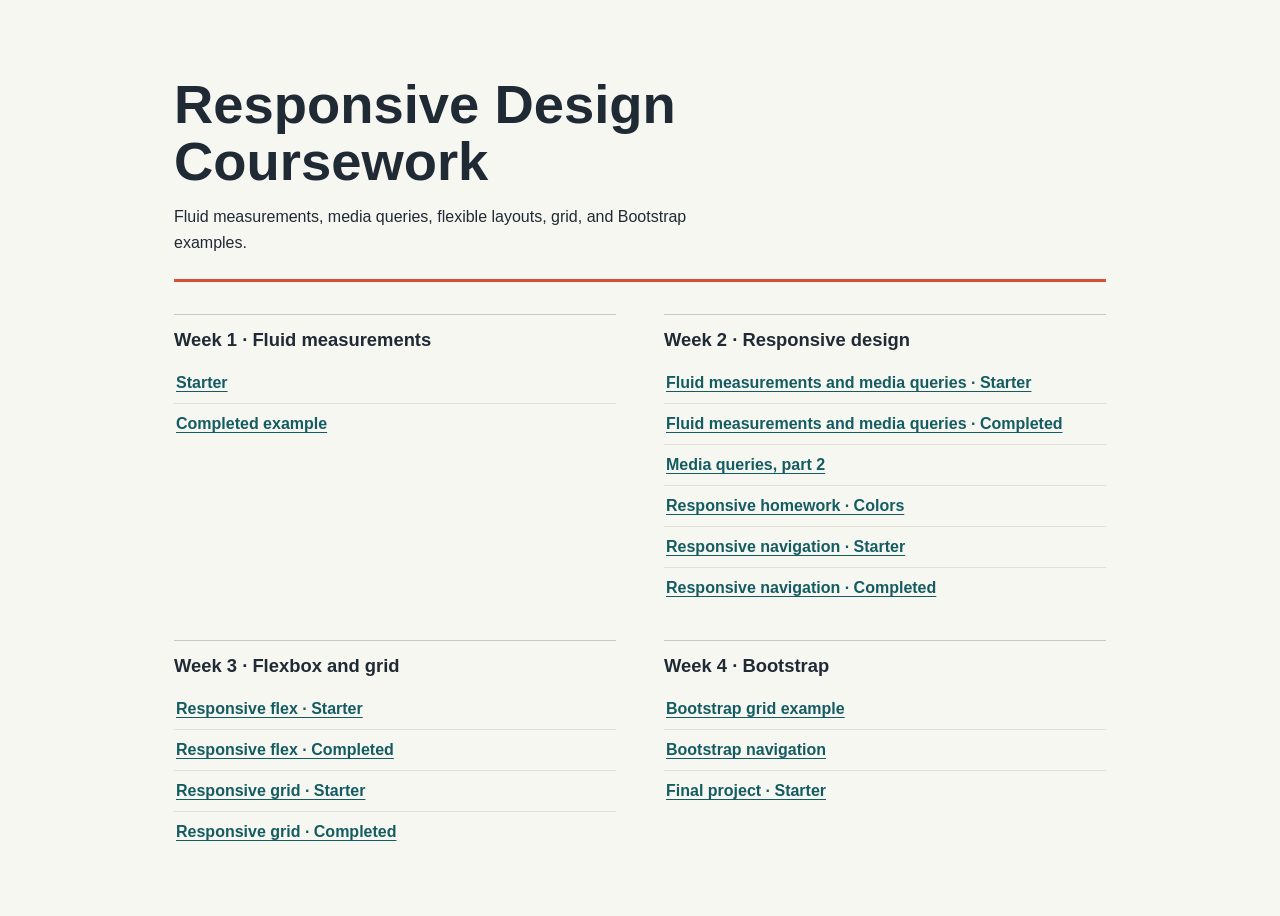
<file: index.html>
<!DOCTYPE html>
<html lang="en">
<head>
  <meta charset="UTF-8">
  <meta name="viewport" content="width=device-width, initial-scale=1">
  <meta name="theme-color" content="#f7f7f2">
  <title>Responsive Design Coursework</title>
  <style>
    :root {
      color-scheme: light;
      font-family: "Trebuchet MS", Verdana, sans-serif;
      color: #202a34;
      background: #f7f7f2;
    }

    * { box-sizing: border-box; }

    body {
      max-width: 980px;
      margin: 0 auto;
      padding: 48px 24px 64px;
    }

    header {
      padding: 28px 0 24px;
      border-bottom: 3px solid #d84f35;
    }

    h1 {
      max-width: 620px;
      margin: 0;
      font-size: clamp(2rem, 5vw, 3.4rem);
      line-height: 1.05;
    }

    header p { max-width: 580px; margin: 14px 0 0; line-height: 1.6; }

    .weeks {
      display: grid;
      grid-template-columns: repeat(auto-fit, minmax(min(100%, 390px), 1fr));
      gap: 32px 48px;
      padding-top: 32px;
    }

    section { border-top: 1px solid #c8c9c1; padding-top: 14px; }
    h2 { margin: 0 0 12px; font-size: 1.15rem; }
    ul { list-style: none; margin: 0; padding: 0; }
    li + li { border-top: 1px solid #e0e0d9; }
    a { display: block; padding: 11px 2px; color: #145c62; font-weight: 600; text-decoration-thickness: 1px; text-underline-offset: 3px; }
    a:hover { color: #a63324; }
    a:focus-visible { outline: 3px solid #d84f35; outline-offset: 3px; }

    @media (max-width: 520px) {
      body { padding: 28px 18px 44px; }
      .weeks { gap: 26px; }
    }
  </style>
</head>
<body>
  <header>
    <h1>Responsive Design Coursework</h1>
    <p>Fluid measurements, media queries, flexible layouts, grid, and Bootstrap examples.</p>
  </header>

  <main class="weeks">
    <section aria-labelledby="week-1">
      <h2 id="week-1">Week 1 · Fluid measurements</h2>
      <ul>
        <li><a href="RD-week1-fluid_measurements_starter/index.html">Starter</a></li>
        <li><a href="RD-week1-fluid_measurements_completed/index.html">Completed example</a></li>
      </ul>
    </section>

    <section aria-labelledby="week-2">
      <h2 id="week-2">Week 2 · Responsive design</h2>
      <ul>
        <li><a href="RD-week2-fluid_measurements_and_media_queries_starter/index.html">Fluid measurements and media queries · Starter</a></li>
        <li><a href="RD-week2-fluid_measurements_and_media_queries_completed/index.html">Fluid measurements and media queries · Completed</a></li>
        <li><a href="RD-week2-media_queries_pt2/index.html">Media queries, part 2</a></li>
        <li><a href="RD-week2-responsive_hw_starter/index.html">Responsive homework · Colors</a></li>
        <li><a href="RD-week2-responsive_navigation_starter/index.html">Responsive navigation · Starter</a></li>
        <li><a href="RD-week2-responsive_navigation_completed/index.html">Responsive navigation · Completed</a></li>
      </ul>
    </section>

    <section aria-labelledby="week-3">
      <h2 id="week-3">Week 3 · Flexbox and grid</h2>
      <ul>
        <li><a href="RD-week3-responsive_flex_starter/index.html">Responsive flex · Starter</a></li>
        <li><a href="RD-week3-responsive_flex_complete/index.html">Responsive flex · Completed</a></li>
        <li><a href="RD-week3-responsive_grid_starter/index.html">Responsive grid · Starter</a></li>
        <li><a href="RD-week3-responsive_grid_complete/index.html">Responsive grid · Completed</a></li>
      </ul>
    </section>

    <section aria-labelledby="week-4">
      <h2 id="week-4">Week 4 · Bootstrap</h2>
      <ul>
        <li><a href="RD-week4-bootstrap_grid_example/index.html">Bootstrap grid example</a></li>
        <li><a href="RD-week4-bootstrap_navigation/index.html">Bootstrap navigation</a></li>
        <li><a href="RD-week4-final_project_starter/index.html">Final project · Starter</a></li>
      </ul>
    </section>
  </main>
</body>
</html>
</file>
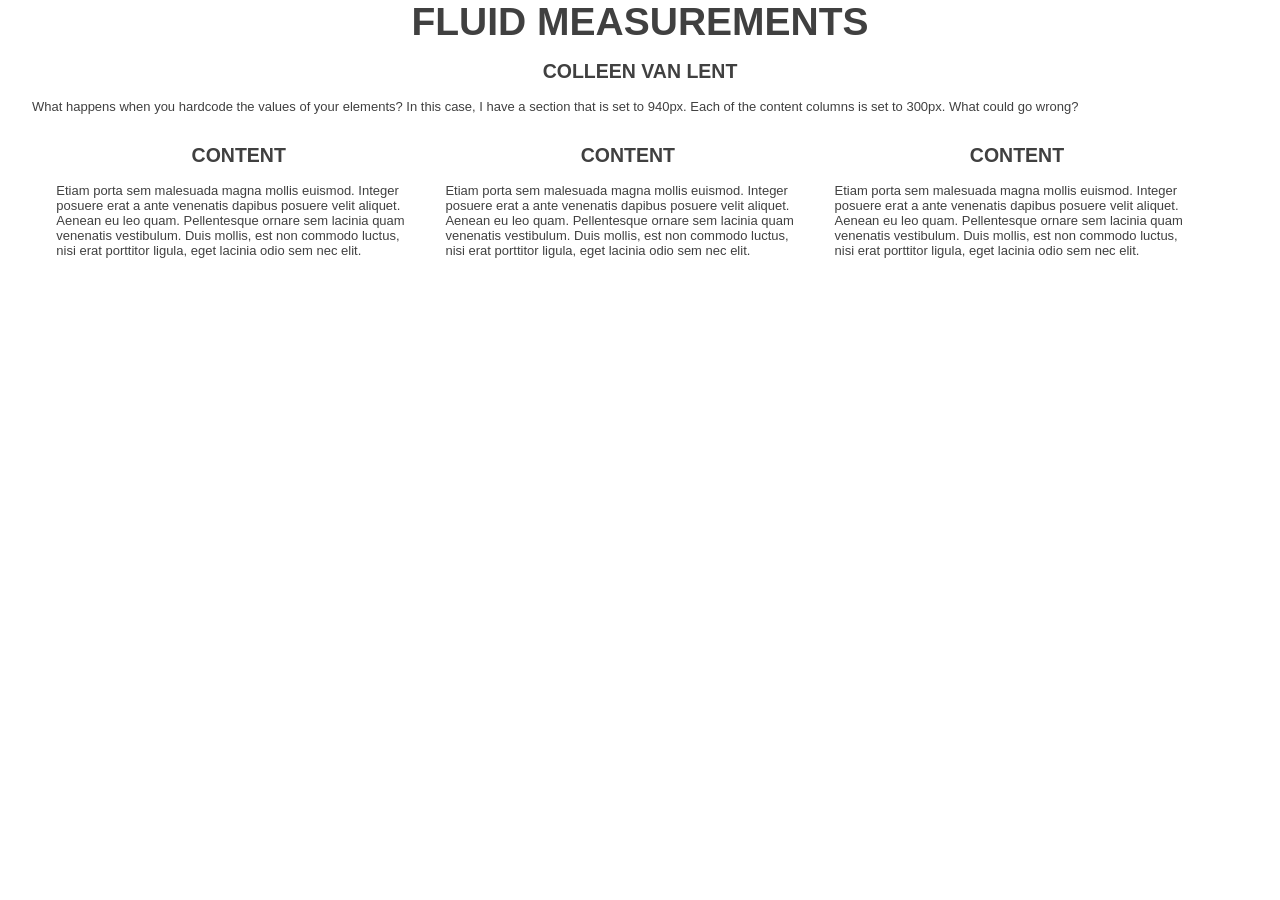
<file: RD-week1-fluid_measurements_completed/index.html>
<!DOCTYPE html>
<html lang="en">
<head>
  <meta charset="UTF-8">
  <meta name="viewport" content="width=device-width, initial-scale=1.0">
  <title>Fluid Measurements</title>
  <link rel="stylesheet" href="css/style.css">
</head>
  <body>
    <header>

	        <h1>Fluid Measurements</h1>
	        <h2>Colleen van Lent</h2>
    </header>
    
    <main>
      <!-- Content -->
      <p>What happens when you hardcode the values of your elements?  In this case, I have a section that is set to 940px.  Each of the content columns is set to 300px.  What could go wrong?</p>
      <div class="column">
        <h2>Content</h2>
        <p>Etiam porta sem malesuada magna mollis euismod. Integer posuere erat a ante venenatis dapibus posuere velit aliquet. Aenean eu leo quam. Pellentesque ornare sem lacinia quam venenatis vestibulum. Duis mollis, est non commodo luctus, nisi erat porttitor ligula, eget lacinia odio sem nec elit.</p>
      </div>
      <div class="column">
        <h2>Content</h2>
        <p>Etiam porta sem malesuada magna mollis euismod. Integer posuere erat a ante venenatis dapibus posuere velit aliquet. Aenean eu leo quam. Pellentesque ornare sem lacinia quam venenatis vestibulum. Duis mollis, est non commodo luctus, nisi erat porttitor ligula, eget lacinia odio sem nec elit.</p>
      </div>
       <div class="column">
        <h2>Content</h2>
        <p>Etiam porta sem malesuada magna mollis euismod. Integer posuere erat a ante venenatis dapibus posuere velit aliquet. Aenean eu leo quam. Pellentesque ornare sem lacinia quam venenatis vestibulum. Duis mollis, est non commodo luctus, nisi erat porttitor ligula, eget lacinia odio sem nec elit.</p>
      </div>
    </main><!-- .row -->

  </body>
</html>
<!-- partial -->
  
</body>
</html>
</file>
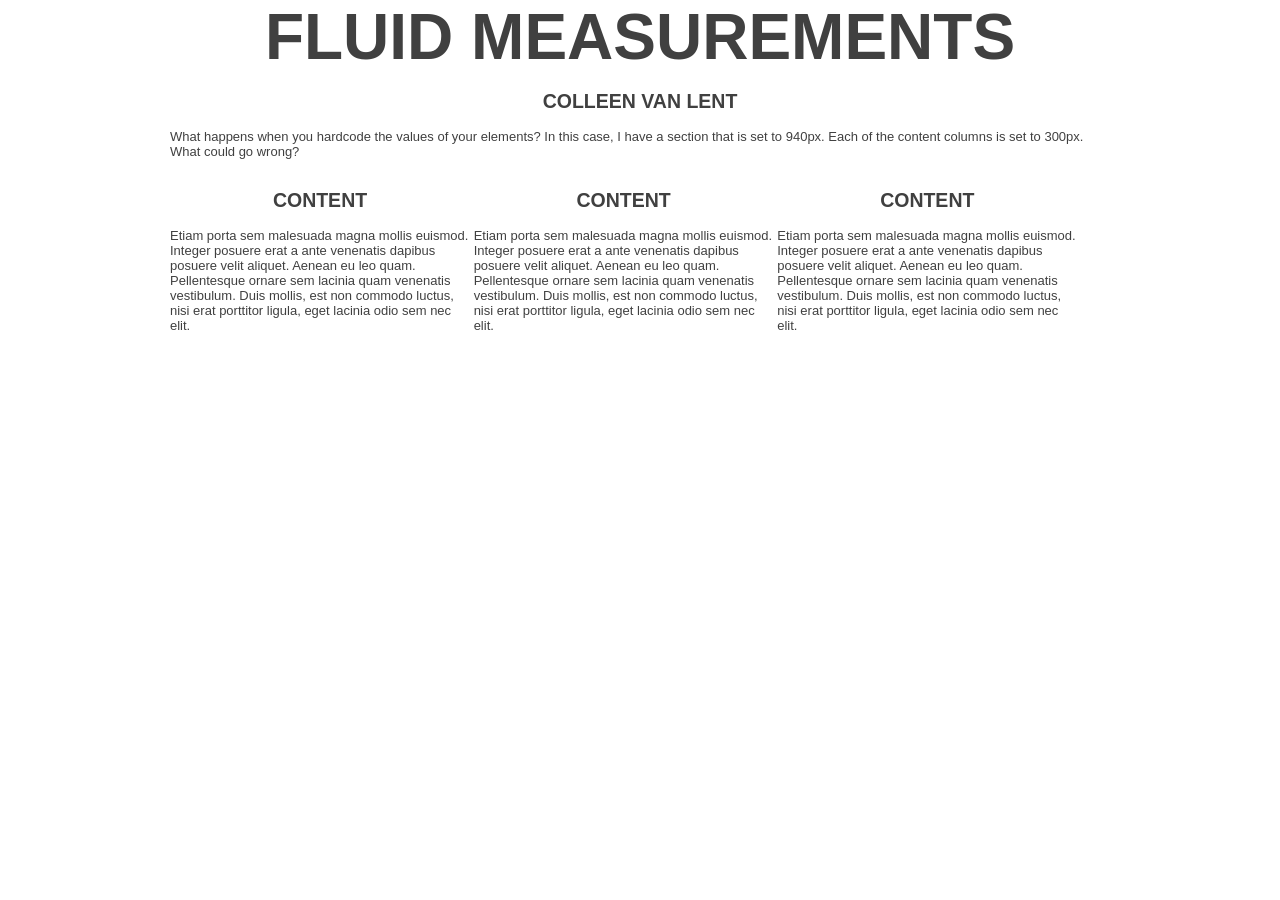
<file: RD-week1-fluid_measurements_starter/index.html>
<!DOCTYPE html>
<html lang="en">
<head>
  <meta charset="UTF-8">
  <meta name="viewport" content="width=device-width, initial-scale=1.0">
  <title>Fluid Measurements</title>
  <link rel="stylesheet" href="css/style.css">
</head>

<header>

     <h1>Fluid Measurements</h1>
     <h2>Colleen van Lent</h2>
 </header>

 <main>
    <!-- Content -->
    <p>What happens when you hardcode the values of your elements?  In this case, I have a section that is set to 940px.  Each of the content columns is set to 300px.  What could go wrong?</p>
    <div class="column">
      <h2>Content</h2>
      <p>Etiam porta sem malesuada magna mollis euismod. Integer posuere erat a ante venenatis dapibus posuere velit aliquet. Aenean eu leo quam. Pellentesque ornare sem lacinia quam venenatis vestibulum. Duis mollis, est non commodo luctus, nisi erat porttitor ligula, eget lacinia odio sem nec elit.</p>
    </div>
    <div class="column">
      <h2>Content</h2>
      <p>Etiam porta sem malesuada magna mollis euismod. Integer posuere erat a ante venenatis dapibus posuere velit aliquet. Aenean eu leo quam. Pellentesque ornare sem lacinia quam venenatis vestibulum. Duis mollis, est non commodo luctus, nisi erat porttitor ligula, eget lacinia odio sem nec elit.</p>
    </div>
     <div class="column">
      <h2>Content</h2>
      <p>Etiam porta sem malesuada magna mollis euismod. Integer posuere erat a ante venenatis dapibus posuere velit aliquet. Aenean eu leo quam. Pellentesque ornare sem lacinia quam venenatis vestibulum. Duis mollis, est non commodo luctus, nisi erat porttitor ligula, eget lacinia odio sem nec elit.</p>
    </div>
  </main>


</html>
</file>
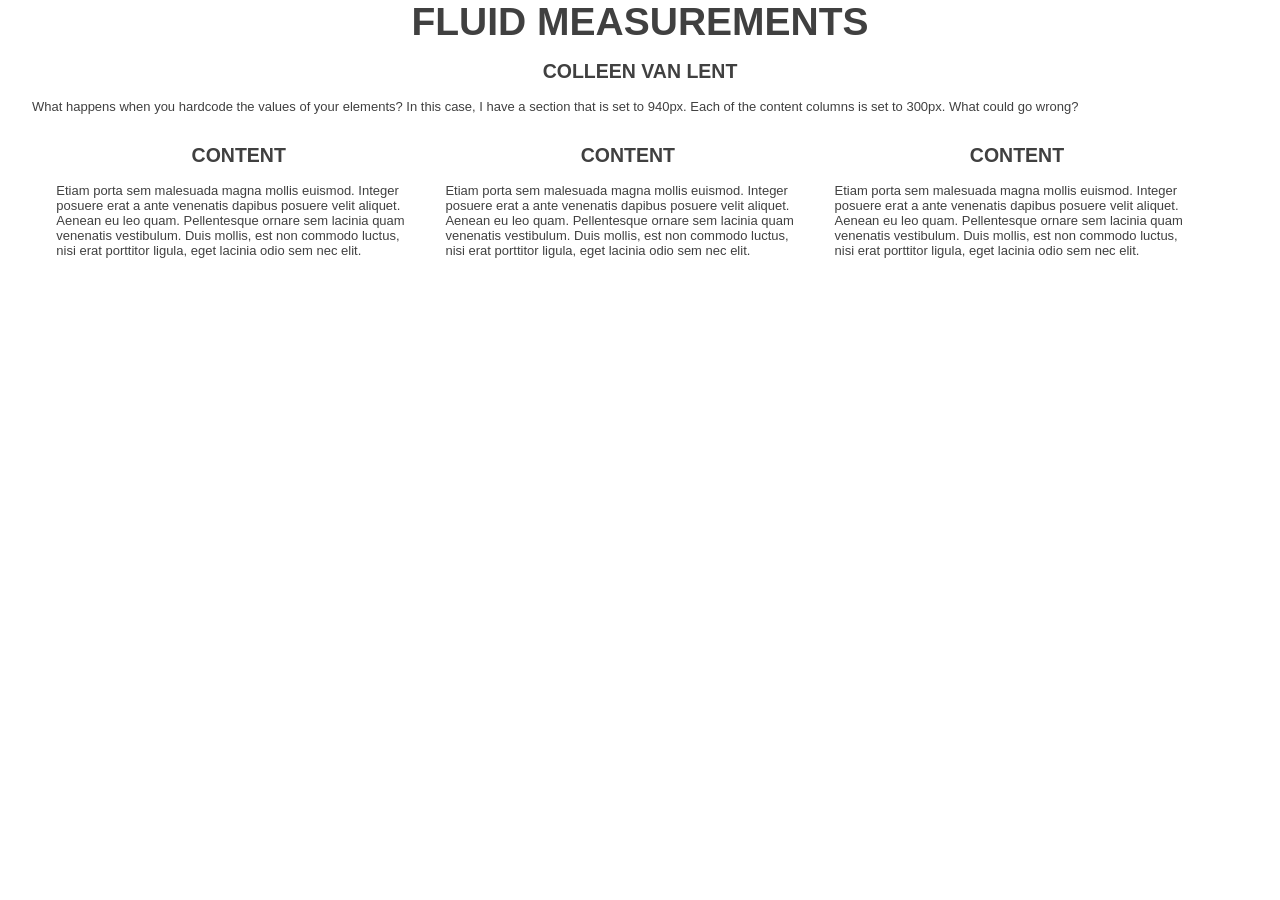
<file: RD-week2-fluid_measurements_and_media_queries_completed/index.html>
<!DOCTYPE html>
<html lang="en">
<head>
  <meta charset="UTF-8">
  <meta name="viewport" content="width=device-width, initial-scale=1.0">
    <title>Fluid Measurements</title>
        <link href="css/style.css" rel="stylesheet">
  </head>
  <body>
    <header>

	        <h1>Fluid Measurements</h1>
	        <h2>Colleen van Lent</h2>
    </header>
    
    <main>
      <!-- Content -->
      <p>What happens when you hardcode the values of your elements?  In this case, I have a section that is set to 940px.  Each of the content columns is set to 300px.  What could go wrong?</p>
      <div class="column">
        <h2>Content</h2>
        <p>Etiam porta sem malesuada magna mollis euismod. Integer posuere erat a ante venenatis dapibus posuere velit aliquet. Aenean eu leo quam. Pellentesque ornare sem lacinia quam venenatis vestibulum. Duis mollis, est non commodo luctus, nisi erat porttitor ligula, eget lacinia odio sem nec elit.</p>
      </div>
      <div class="column">
        <h2>Content</h2>
        <p>Etiam porta sem malesuada magna mollis euismod. Integer posuere erat a ante venenatis dapibus posuere velit aliquet. Aenean eu leo quam. Pellentesque ornare sem lacinia quam venenatis vestibulum. Duis mollis, est non commodo luctus, nisi erat porttitor ligula, eget lacinia odio sem nec elit.</p>
      </div>
       <div class="column">
        <h2>Content</h2>
        <p>Etiam porta sem malesuada magna mollis euismod. Integer posuere erat a ante venenatis dapibus posuere velit aliquet. Aenean eu leo quam. Pellentesque ornare sem lacinia quam venenatis vestibulum. Duis mollis, est non commodo luctus, nisi erat porttitor ligula, eget lacinia odio sem nec elit.</p>
      </div>
    </main><!-- .row -->

  </body>
</html>
</file>
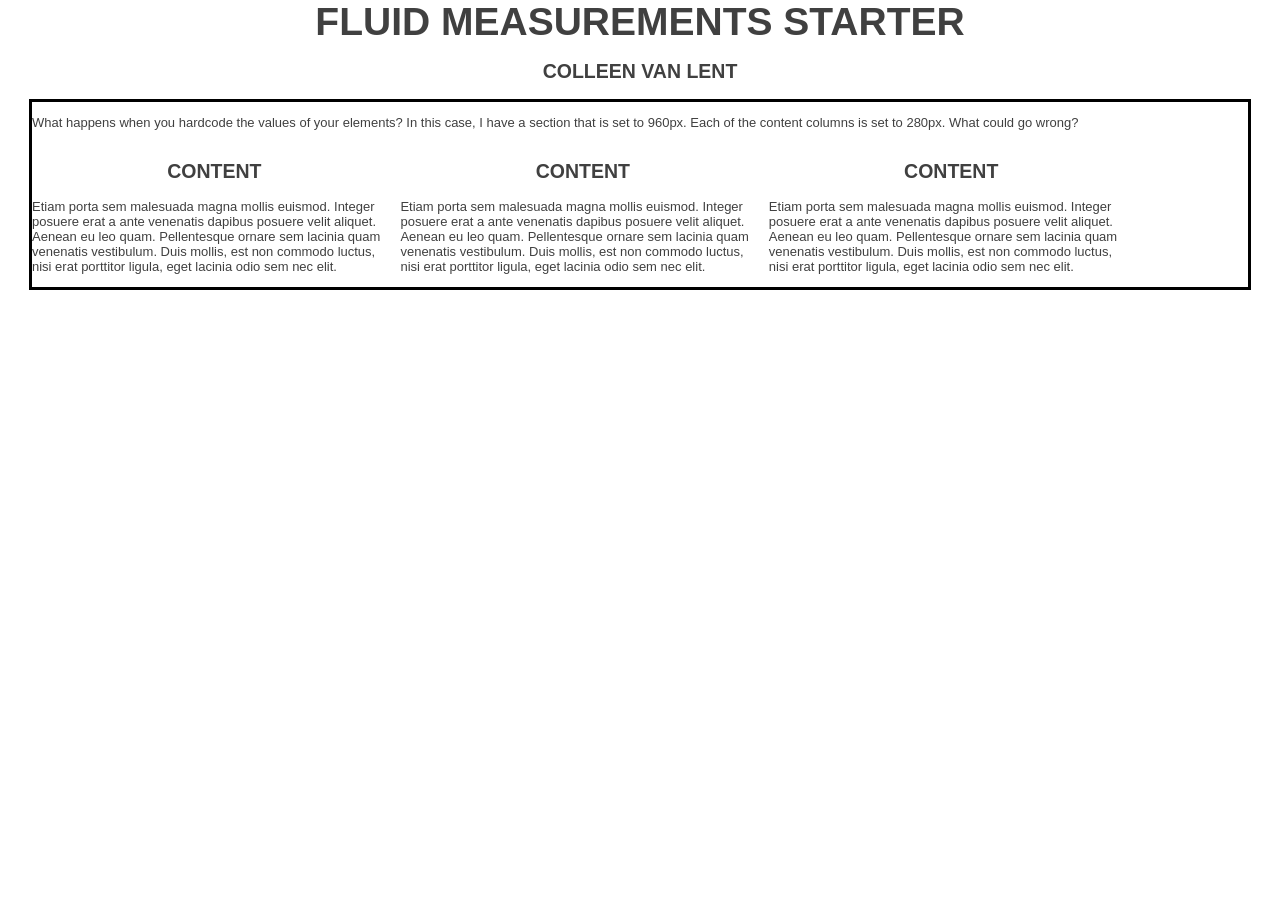
<file: RD-week2-fluid_measurements_and_media_queries_starter/index.html>
<!DOCTYPE html>
<html lang="en">
<head>
  <meta charset="UTF-8">
  <meta name="viewport" content="width=device-width, initial-scale=1.0">
  <title>Document</title>
  <link rel="stylesheet" href="css/style.css">
</head>
<body>
    <header>
	        <h1>Fluid Measurements Starter</h1>
	        <h2>Colleen van Lent</h2>
    </header>
    
    <main>
      <!-- Content -->
      <p>What happens when you hardcode the values of your elements?  In this case, I have a section that is set to 960px.  Each of the content columns is set to 280px.  What could go wrong?</p>
      <div class="column">
        <h2>Content</h2>
        <p>Etiam porta sem malesuada magna mollis euismod. Integer posuere erat a ante venenatis dapibus posuere velit aliquet. Aenean eu leo quam. Pellentesque ornare sem lacinia quam venenatis vestibulum. Duis mollis, est non commodo luctus, nisi erat porttitor ligula, eget lacinia odio sem nec elit.</p>
      </div>
      <div class="column">
        <h2>Content</h2>
        <p>Etiam porta sem malesuada magna mollis euismod. Integer posuere erat a ante venenatis dapibus posuere velit aliquet. Aenean eu leo quam. Pellentesque ornare sem lacinia quam venenatis vestibulum. Duis mollis, est non commodo luctus, nisi erat porttitor ligula, eget lacinia odio sem nec elit.</p>
      </div>
       <div class="column">
        <h2>Content</h2>
        <p>Etiam porta sem malesuada magna mollis euismod. Integer posuere erat a ante venenatis dapibus posuere velit aliquet. Aenean eu leo quam. Pellentesque ornare sem lacinia quam venenatis vestibulum. Duis mollis, est non commodo luctus, nisi erat porttitor ligula, eget lacinia odio sem nec elit.</p>
      </div>
    </main>

  </body>
</html>
</file>
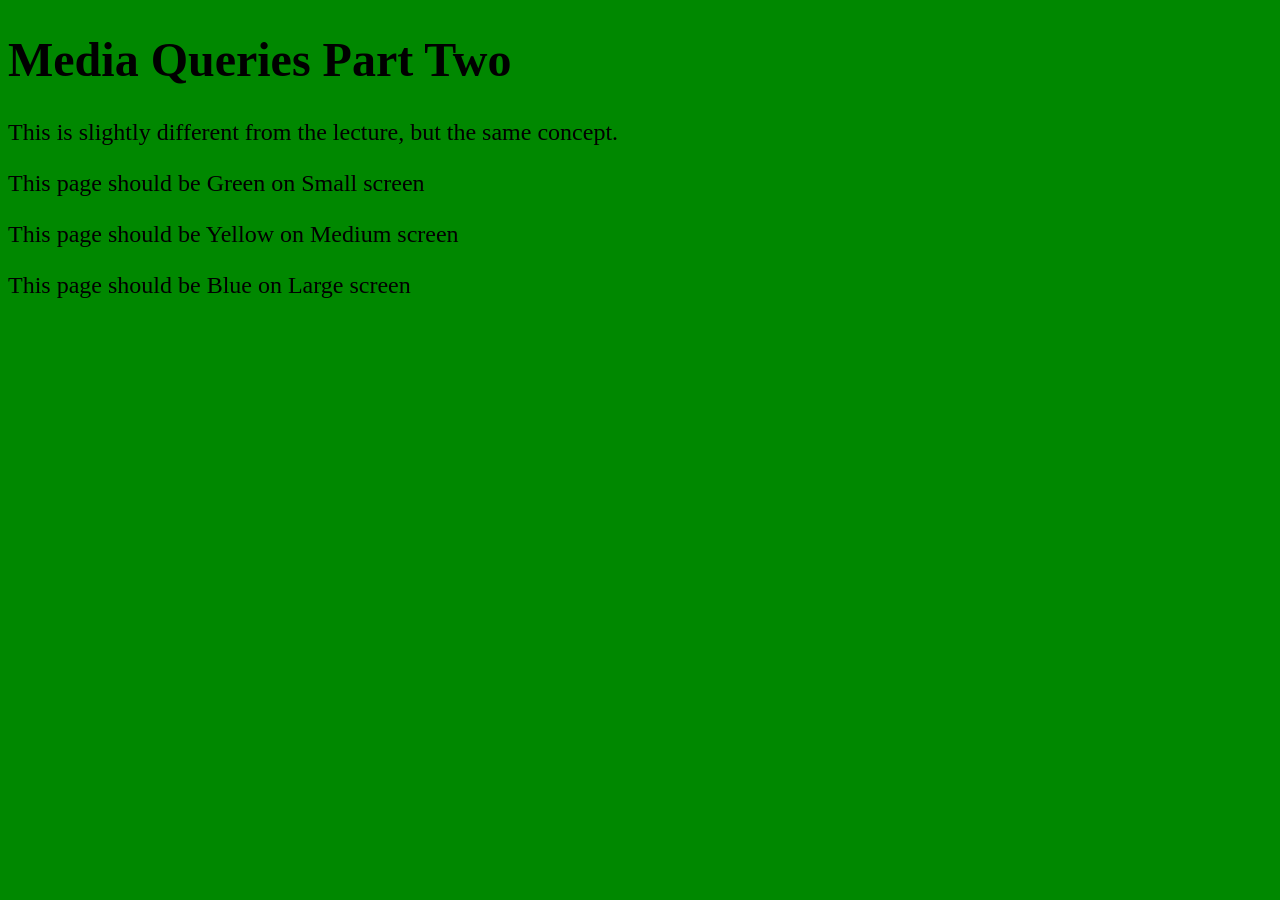
<file: RD-week2-media_queries_pt2/index.html>
<!DOCTYPE html>
<html lang="en">
<head>
  <meta charset="UTF-8">
  <meta name="viewport" content="width=device-width, initial-scale=1.0">
  <title>Media Queries Part 2</title>
  <link rel="stylesheet" href="css/style.css">
</head>
<h1>Media Queries Part Two</h1>
<main>
  <p> This is slightly different from the lecture, but the same concept.</p>
  <p class = "mobile"> This page should be Green on Small screen</p>
  
  <p class = "mid">This page should be Yellow on Medium screen</p>
  
  <p class = "large">This page should be Blue on Large screen
</p>
</main>

</html>
</file>
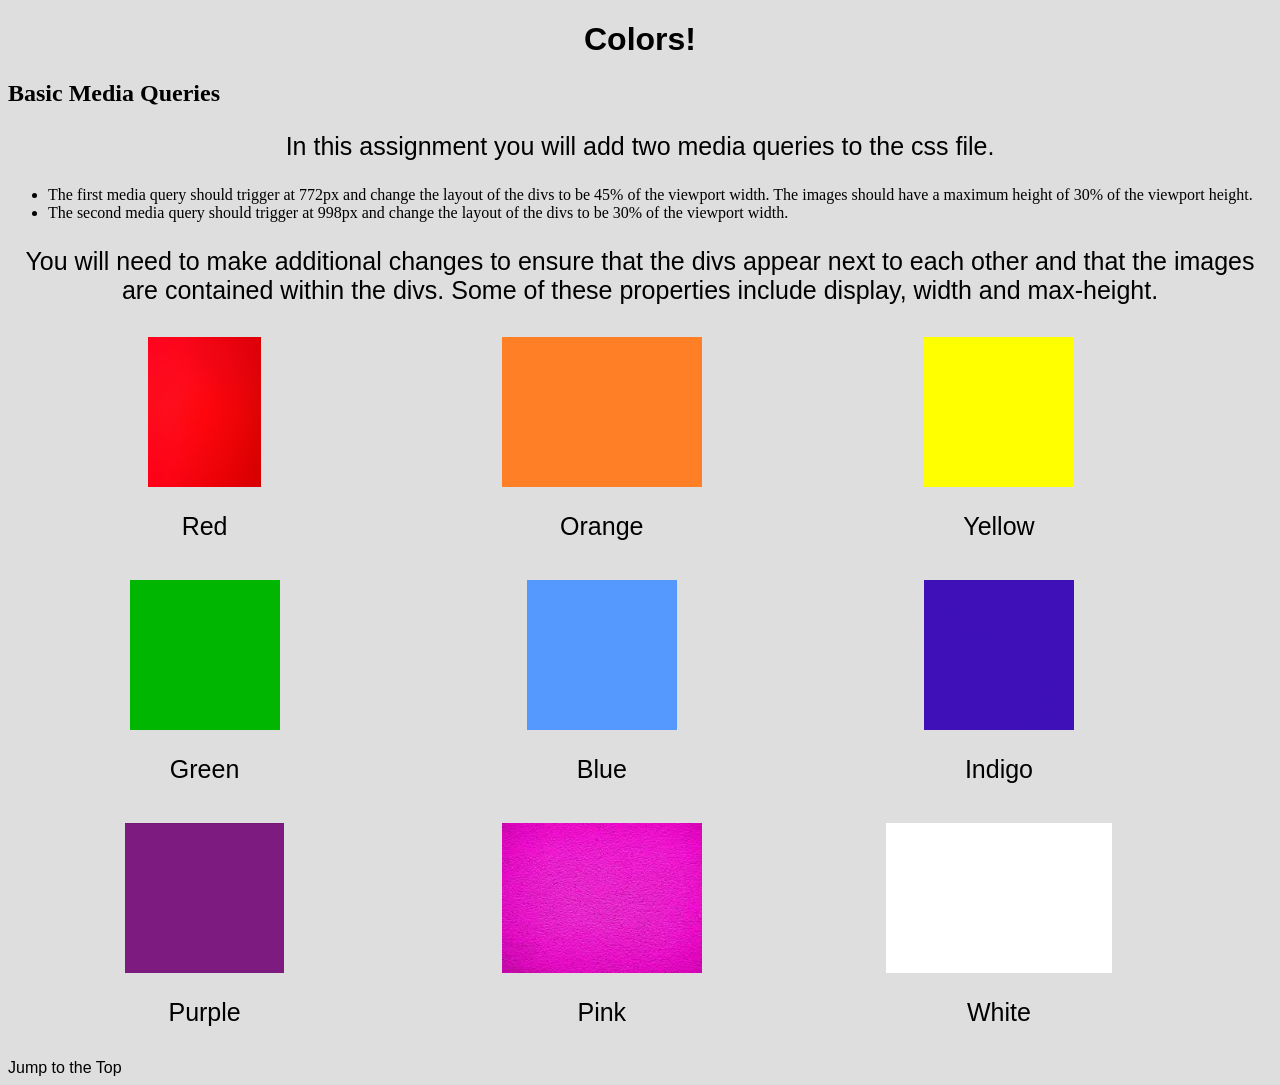
<file: RD-week2-responsive_hw_starter/index.html>
<!DOCTYPE html>
<html lang="en">

<head>
  <meta charset="UTF-8">
  <meta http-equiv="X-UA-Compatible" content="IE=edge">
  <meta name="viewport" content="width=device-width, initial-scale=1.0">
  <title>Colors</title>
  <link rel="stylesheet" href="css/style.css">
</head>

<body>
  <header>
    <h1 id="top">Colors!</h1>
  </header>

  <main>
    <h2>Basic Media Queries</h2>
    <p>In this assignment you will add two media queries to the css file.</p>
    <ul>
      <li>The first media query should trigger at 772px and change the layout of the divs to be 45% of the viewport width. The images should have a maximum height of 30% of the viewport height.</li>

      <li>The second media query should trigger at 998px and change the layout of the divs to be 30% of the viewport width.</li>
    </ul>
    <p>You will need to make additional changes to ensure that the divs appear next to each other and that the images are contained within the divs.  Some of these properties include display, width and max-height.</p>

    <div>
      <img src="images/Red.jpeg" alt="Red" width="200">
      <p class = "label">Red</p>
    </div>
    <div>
      <img src="images/Orange.png" alt="Orange" width="200">
      <p class = "label">Orange</p>
    </div>
    <div>
      <img src="images/Yellow.png" alt="Yellow" width="200">
      <p class = "label">Yellow</p>
    </div>
    <div>
      <img src="images/Green.png" alt="Green" width="200">
      <p class = "label">Green</p>
    </div>
    <div>
      <img src="images/Blue.png" alt="Blue" width="200">
      <p class = "label">Blue</p>
    </div>
    <div>
      <img src="images/Indigo.jpeg" alt="Indigo" width="200">
      <p class = "label">Indigo</p>
    </div>
    <div>
      <img src="images/Purple.png" alt="Purple" width="200">
      <p class = "label">Purple</p>
    </div>
    <div>
      <img src="images/Pink.jpeg" alt="Pink" width="200">
      <p class = "label">Pink</p>
    </div>
    <div>
      <img src="images/White.png" alt="White" width="200">
      <p class = "label">White</p>
    </div>
    </div>
  </main>

  <footer>
    <a href="#top">Jump to the Top</a>
  </footer>
</body>

</html>
</file>
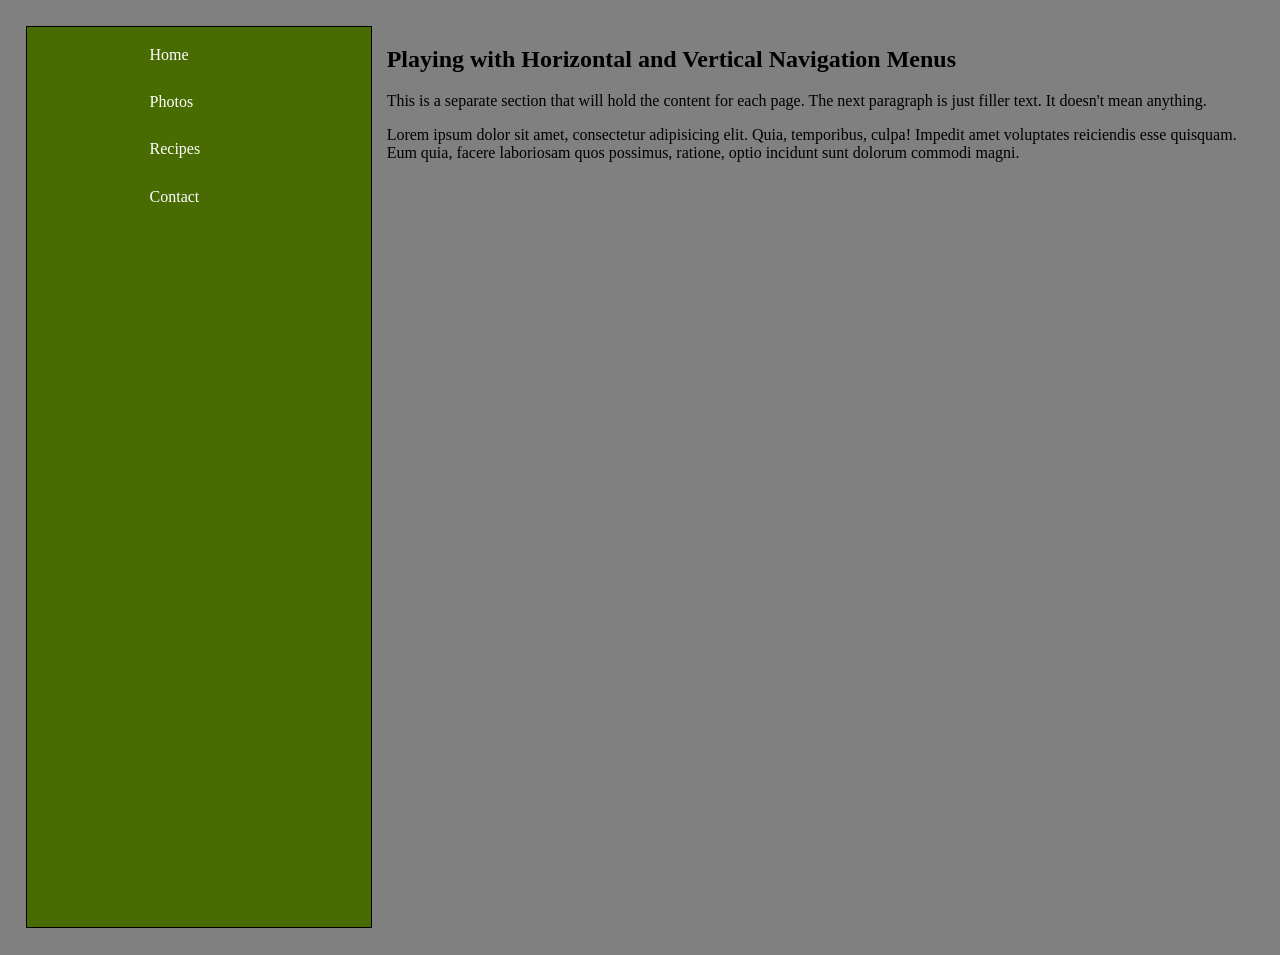
<file: RD-week2-responsive_navigation_completed/index.html>
<!DOCTYPE html>
<html lang="en">
<head>
  <meta charset="UTF-8">
  <meta name="viewport" content="width=device-width, initial-scale=1.0">
  <title>Document</title>
  <link rel="stylesheet" href="css/style.css">
</head>
<main>
	<nav>
		<a href="">Home</a>
		<a href="">Photos</a>
		<a href="">Recipes</a>
		<a href="">Contact</a>
	</nav>
	<section>
		<h2>Playing with Horizontal and Vertical  Navigation Menus</h2>
		<p>This is a separate section that will hold the content for each page.  The next paragraph is just filler text. It doesn't mean anything.</p>
		<p>Lorem ipsum dolor sit amet, consectetur adipisicing elit. Quia, temporibus, culpa! Impedit amet voluptates reiciendis esse quisquam. Eum quia, facere laboriosam quos possimus, ratione, optio incidunt sunt dolorum commodi magni.</p>
	</section>
</main>

</html>
</file>
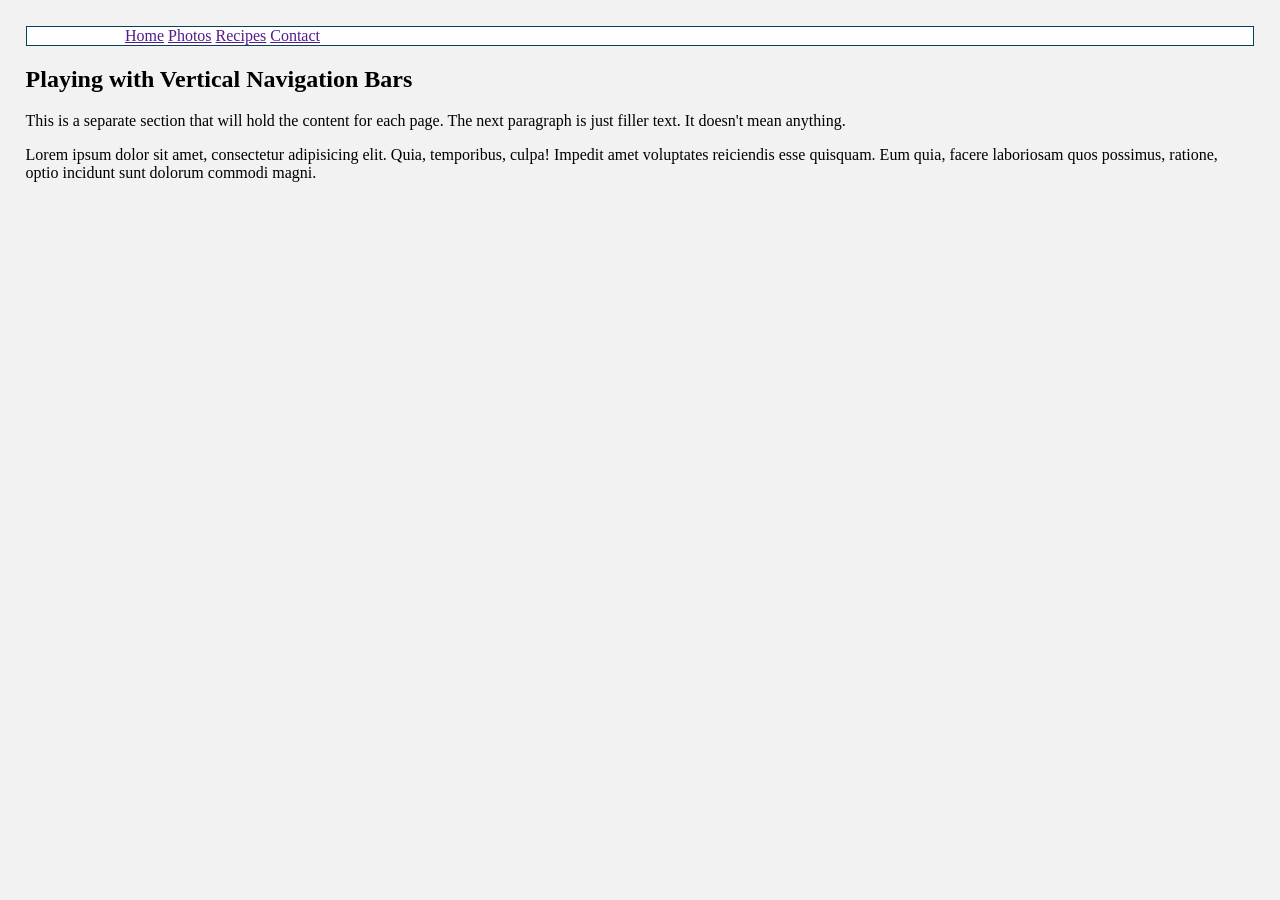
<file: RD-week2-responsive_navigation_starter/index.html>
<!DOCTYPE html>
<html lang="en">
<head>
  <meta charset="UTF-8">
  <meta name="viewport" content="width=device-width, initial-scale=1.0">
  <title>Styled Navigation</title>
  <link rel="stylesheet" href="css/navigation.css">
</head>
<body>
  <nav>
    <a href="">Home</a>
    <a href="">Photos</a>
    <a href="">Recipes</a>
    <a href="">Contact</a>
  </nav>
  <section>
    <h2>Playing with Vertical Navigation Bars</h2>
    
    <p>This is a separate section that will hold the content for each page.  The next paragraph is just filler text. It doesn't mean anything.</p>
    
    <p>Lorem ipsum dolor sit amet, consectetur adipisicing elit. Quia, temporibus, culpa! Impedit amet voluptates reiciendis esse quisquam. Eum quia, facere laboriosam quos possimus, ratione, optio incidunt sunt dolorum commodi magni.</p>
  </section>
</body>
</html>
</file>
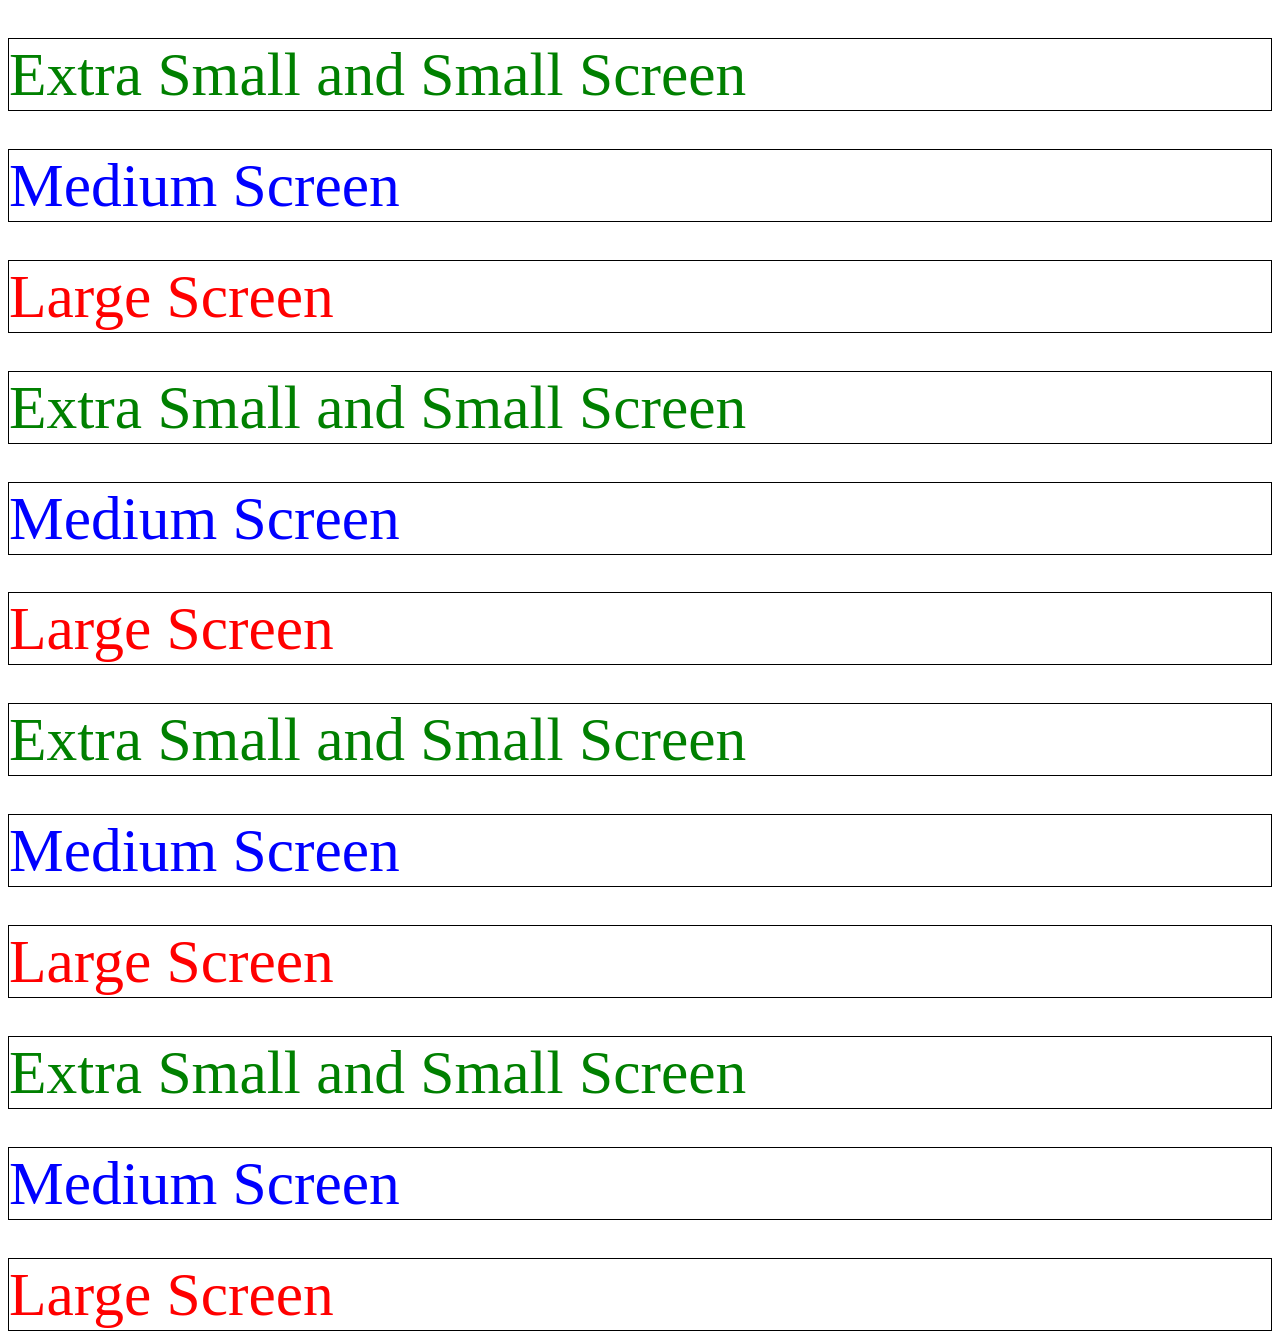
<file: RD-week4-bootstrap_grid_example/index.html>
<!DOCTYPE html>
<html lang="en">
<head>
    <meta charset="UTF-8">
    <meta name="viewport" content="width=device-width, initial-scale=1.0">
    <title>Document</title>
    <link rel="stylesheet" href="css/style.css">
</head>
<div class = "container">
  <div class="row">
    <div class="col-md-6 col-lg-3">
        <div class="visible-xs visible-sm">Extra Small and Small Screen</div>
        <div class="visible-md">Medium Screen</div>
        <div class="visible-lg">Large Screen</div> 
    </div>
    <div class="col-md-6 col-lg-3">
        <div class="visible-xs visible-sm">Extra Small and Small Screen</div>
        <div class="visible-md">Medium Screen</div>
        <div class="visible-lg">Large Screen</div> 
    </div>
    <div class="col-md-6 col-lg-3">
        <div class="visible-xs visible-sm">Extra Small and Small Screen</div>
        <div class="visible-md">Medium Screen</div>
        <div class="visible-lg">Large Screen</div> 
    </div>  
    <div class="col-md-6 col-lg-3">
        <div class="visible-xs visible-sm">Extra Small and Small Screen</div>
        <div class="visible-md">Medium Screen</div>
        <div class="visible-lg">Large Screen</div> 
    </div>  
</div>
   
</html>
</file>
<file: RD-week1-fluid_measurements_completed/css/style.css>
main {
	width: 95%;
	margin: 0 auto;
}
.column {
	width:30%;
	display: inline-block;
	float: left;
	margin-left: 2%;
} 

html, body {
background-color: #ffffff;
}
body {
margin: 0;
font-family: "Helvetica Neue", Helvetica, Arial, sans-serif;
font-size: 13px;
font-weight: normal;
color: #404040;
}

h1 {
font-size: 300%;
margin: 0;
padding: 0;
}

h1, h2{
text-align: center;
text-transform: uppercase;
}
</file>
<file: RD-week1-fluid_measurements_starter/css/style.css>
main {
		width: 940px;
		margin: 0 auto;
	}


html, body {
	background-color: #ffffff;
}
body {
	margin: 0;
	font-family: "Helvetica Neue", Helvetica, Arial, sans-serif;
	font-size: 13px;
	font-weight: normal;
	color: #404040;
}
	
h1 {
	font-size: 64px;
	margin: 0;
	padding: 0;
}

h1, h2{
	text-align: center;
	text-transform: uppercase;
}


 .column {
		width:300px;
		display: inline-block;
}
</file>
<file: RD-week2-fluid_measurements_and_media_queries_completed/css/style.css>
main {
	width: 95%;
	margin: 0 auto;
}

html, body {
	background-color: #ffffff;
}

body {
	margin: 0;
	font-family: "Helvetica Neue", Helvetica, Arial, sans-serif;
	font-size: 13px;
	font-weight: normal;
	color: #404040;
}
	
h1 {
	font-size: 300%;
	margin: 0;
	padding: 0;
}

h1, h2{
	text-align: center;
	text-transform: uppercase;
}

@media screen and (min-width:1200px)
{
  .column {
		width:30%;
		display: inline-block;
		float: left;
		margin-left: 2%;
   }   
}
</file>
<file: RD-week2-fluid_measurements_and_media_queries_starter/css/style.css>
main {
	width: 95%;
	margin: 0 auto;
    border: 3px solid black;
	}
.column {
    width:30%;
    display: inline-block;
	float: left
	margin-left:2%
} 

html, body {
	background-color: #ffffff;
}
body {
	margin: 0;
	font-family: "Helvetica Neue", Helvetica, Arial, sans-serif;
	font-size: 13px;
	font-weight: normal;
	color: #404040;
}
	
h1 {
	font-size: 300%;
	margin: 0;
	padding: 0;
}

h1, h2{
	text-align: center;
	text-transform: uppercase;
}
</file>
<file: RD-week2-media_queries_pt2/css/style.css>
/* Do these need to be reordered? */
@media only screen and (min-width: 1024px) {
		body{ 
      background: #0000FF;
      width:25%;
    }
  .large{
    display: block;
  }
}

@media only screen and (min-width: 780px) {
		body{ 
      background: #FFFF00; 
      width:50%;
  }
  .mid{
    display: block;
  }
}

body{ 
  width:100%;
  background: #008800; 
  font-size:150%;
}

.mobile{
    display: block
 }
</file>
<file: RD-week2-responsive_hw_starter/css/style.css>
body {
    background-color: #dedede;
}

h1 {
    text-align: center;
    font-family:Arial, sans-serif;
    font-size: 32px;
}

a {
    color: #000;
    text-decoration: none;
    font-family:Arial, sans-serif;
}

p {
   font-size: 25px;
   font-family:Arial, sans-serif;
}

img{
  width:100%;
}


p{
  text-align:center;
}

div img{
    width:150px;
    height: 150px;
    display:block;
    margin:auto;
}

div{
  display: inline-block;
  width: 24%;
  margin: 5px;
  padding: 2px;
}



























/* 
main {
    border: 5px #000 solid;
    margin: 10px;
}
 */
/* 

.container {
    display: grid;
    grid-template-columns: 1fr;
    justify-items: center;
}
 */
/* img{
    width: 200px;
    height: 200px;
    padding: 5px;
} */

/* .child {
    position: relative;
    display: inline-block;
    border: 5px black solid;
    margin: 5px;
    border-radius: 5px;
} */

/* 

.label {
    display: none;
    position: absolute;
    top: 40%;
    left: 40%;
} */
/* 
.button {
    display: inline-block;
    border: 2px solid #000;
    padding: 5px;
    border-radius: 25px;
}
 */
/* 
.button:hover {
    background-color:#fff;
} */

/* 
footer {
    display: flex;
    justify-content: center;
} */

/* 
header {
    border-radius: 5px;
    border: 5px #000 solid;
    margin: 10px;
} */

/* 
.label {
    display: none;
    position: absolute;
    top: 40%;
    left: 40%;
} */
/* 
.child:hover .label {
    display: block;
} */
 
/* Tablet View */
@media screen and (min-width: 772px) {
    div {
        width: 45%;
        margin: 5px;
        padding: 2px;
        display: inline-block;
        vertical-align: top;
    }

    div img {
        max-height: 30vh;
        width: auto;
    }
}

/* Large Screen View */
@media screen and (min-width: 998px) {
    div {
        width: 30%;
    }
}
</file>
<file: RD-week2-responsive_navigation_completed/css/style.css>
body{
	background-color: #F2F2F2;
	margin: 1%;
	padding:1%;
}

nav{
	border: 1px solid #06425C;
	color:#06425C;
	background-color:#FFFFFF;
	overflow: auto;
	padding-left:8%;
}

nav a{
	box-sizing:border-box;
	display:inline-block;
	line-height: 45px;
	height:60px;
	color: #FFFFFF;
	background-color:#486B02;
	text-decoration: none;
	margin:1% 2% 1% 8%;
	padding:1% 2%;
	border-radius: 25px;
}

@media all and (min-width:900px){
  
  body{
    background-color:grey;
  }
  
  
  nav{
    border:1px solid #000000;
    color:#06425C;
    background-color: #486B02;
    display:inline-block;
    width: 20%;
    min-width: 125px;
    margin-right:15px;
    height: 100vh;
    float:left;
  }
  
  nav a{
    display:block;
    line-height: 45px;
	  height:45px;
	  color: #FFFFFF;
	  background-color:#486B02;
	  text-decoration: none;
	  padding-left:5px;
  }

section{
  display:inline-block;
  width:70%;
  height:100vh;
  overflow:auto;
}

}
</file>
<file: RD-week2-responsive_navigation_starter/css/navigation.css>
body{
	background-color: #F2F2F2;
	margin: 1%;
	padding:1%;
}

nav{
	border: 1px solid #06425C;
	color:#06425C;
	background-color:#FFFFFF;
	overflow: auto;
	padding-left:8%;
}
</file>
<file: RD-week4-bootstrap_grid_example/css/style.css>
div{
  font-size:140%;
  
}

div[class^="visible"]{
  border: 1px solid black;
  margin-top:3%;
}

div[class$=lg]{
  color:red;
}
div[class$=md]{
  color:blue;
}
div[class$=sm]{
  color:green;
}
</file>
